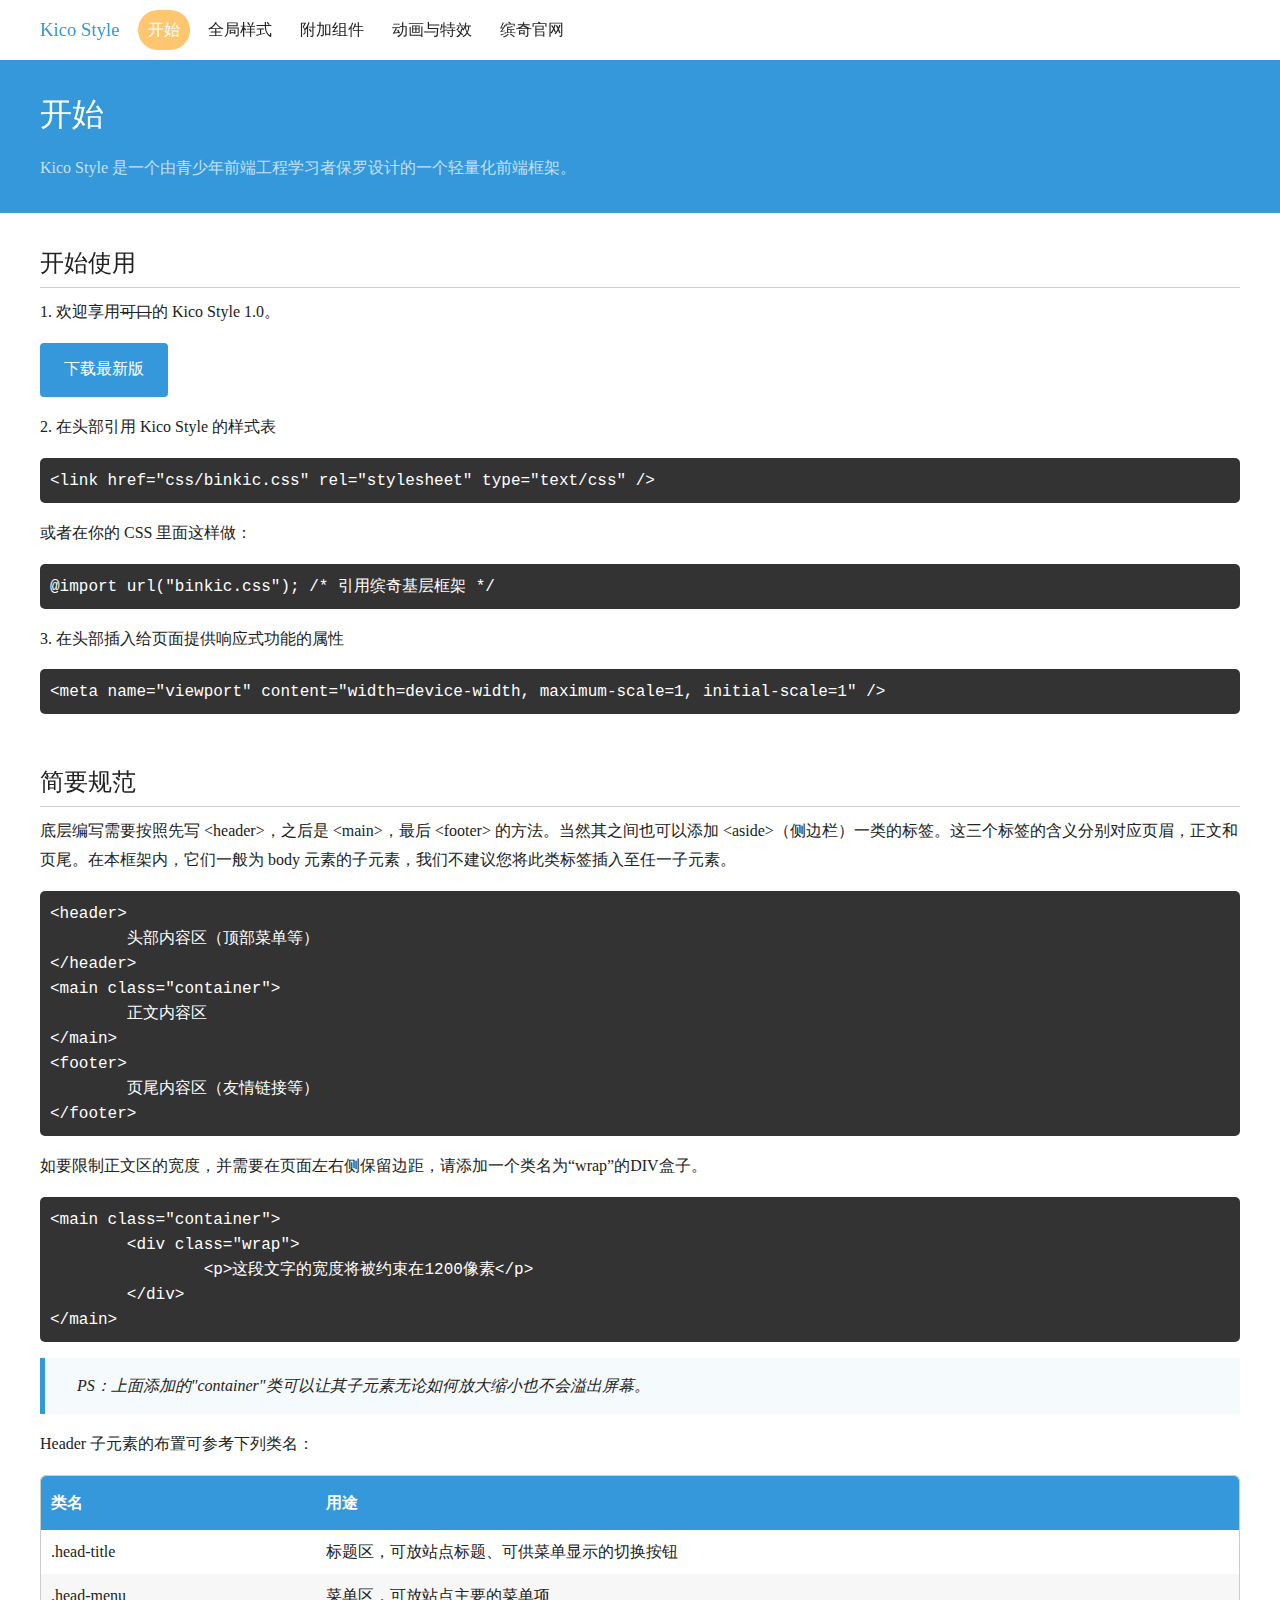
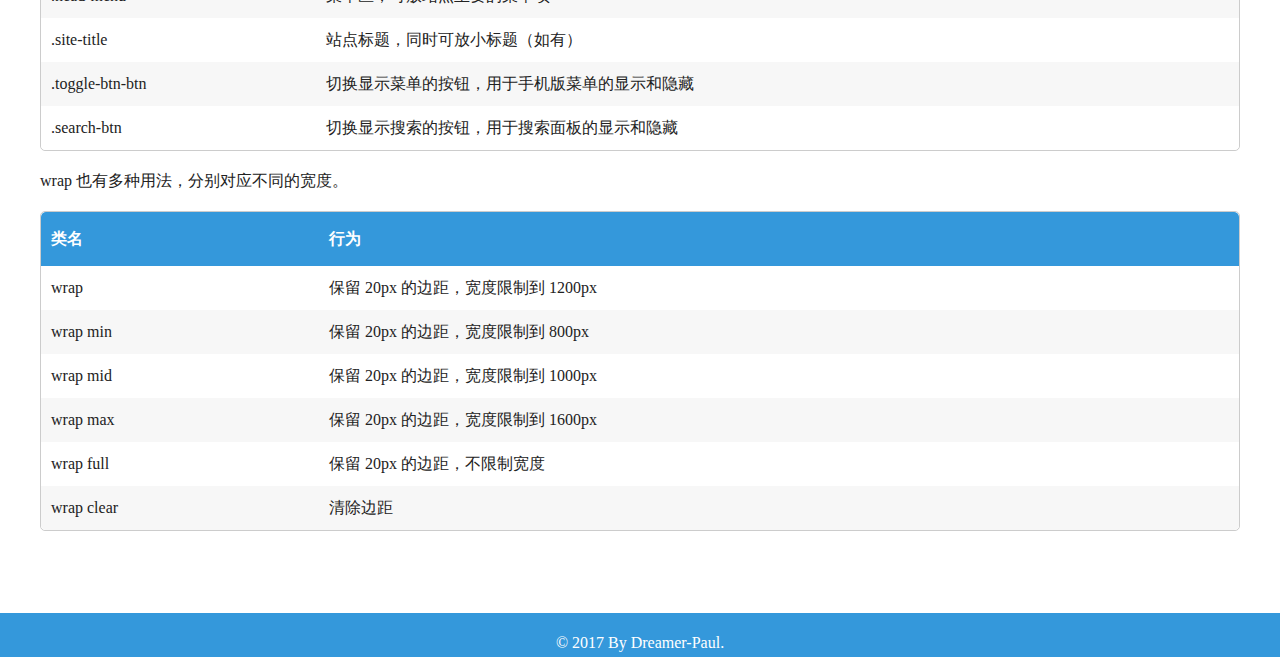
<file: index.html>
<!DOCTYPE html>
<html>
<head>
    <meta charset="UTF-8">
    <title>开始 - Kico Style</title>
    <meta name="theme-color" content="#3498db">
    <link href="css/doc.css" rel="stylesheet" type="text/css"/>
    <link href="css/font-awesome.min.css" rel="stylesheet" type="text/css"/>
    <meta name="viewport" content="width=device-width, maximum-scale=1, initial-scale=1"/>
</head>
<body>
<header>
    <div class="wrap">
        <div class="head-title">
            <h3 class="site-title">Kico Style</h3>
            <div class="toggle-btn"></div>
        </div>
        <ul class="head-menu">
            <li class="active"><a href="index.html">开始</a></li>
            <li><a href="style.html">全局样式</a></li>
            <li><a href="components.html">附加组件</a></li>
            <li><a href="animation.html">动画与特效</a></li>
            <li><a href="https://www.binkic.com" target="_blank">缤奇官网</a></li>
        </ul>
    </div>
</header>
<main class="container">
    <div class="docs-title">
        <div class="wrap">
            <h1>开始</h1>
            <p>Kico Style 是一个由青少年前端工程学习者保罗设计的一个轻量化前端框架。</p>
        </div>
    </div>
    <div class="docs-content">
        <div class="wrap">
            <section id="start">
                <div class="section-title">
                    <h2>开始使用</h2>
                </div>
                <div class="section-content">
                    <p>1. 欢迎享用<del>可口</del>的 Kico Style 1.0。</p>
                    <p><a class="btn blue" href="https://www.binkic.com/product/kico" target="_blank">下载最新版</a></p>
                    <p>2. 在头部引用 Kico Style 的样式表</p>
                    <pre><code>&lt;link href="css/binkic.css" rel="stylesheet" type="text/css" /&gt;</code></pre>
                    <p>或者在你的 CSS 里面这样做：</p>
                    <pre><code>@import url("binkic.css"); /* 引用缤奇基层框架 */</code></pre>
                    <p>3. 在头部插入给页面提供响应式功能的属性</p>
                    <pre><code>&lt;meta name="viewport" content="width=device-width, maximum-scale=1, initial-scale=1" /&gt;</code></pre>
                </div>
            </section>
            <section id="setup">
                <div class="section-title">
                    <h2>简要规范</h2>
                </div>
                <div class="section-content">
                    <p>底层编写需要按照先写 &lt;header&gt;，之后是 &lt;main&gt;，最后 &lt;footer&gt; 的方法。当然其之间也可以添加 &lt;aside&gt;（侧边栏）一类的标签。这三个标签的含义分别对应页眉，正文和页尾。在本框架内，它们一般为 body 元素的子元素，我们不建议您将此类标签插入至任一子元素。</p>
                    <pre><code>&lt;header&gt;
        头部内容区（顶部菜单等）
&lt;/header&gt;
&lt;main class="container"&gt;
        正文内容区
&lt;/main&gt;
&lt;footer&gt;
        页尾内容区（友情链接等）
&lt;/footer&gt;</code></pre>
                    <p>如要限制正文区的宽度，并需要在页面左右侧保留边距，请添加一个类名为“wrap”的DIV盒子。</p>
                    <pre><code>&lt;main class="container"&gt;
        &lt;div class="wrap"&gt;
                &lt;p&gt;这段文字的宽度将被约束在1200像素&lt;/p&gt;
        &lt;/div&gt;
&lt;/main&gt;</code></pre>
                    <blockquote>PS：上面添加的"container"类可以让其子元素无论如何放大缩小也不会溢出屏幕。</blockquote>
                    <p>Header 子元素的布置可参考下列类名：</p>
                    <div class="bk-table">
                        <table>
                            <thead>
                                <tr>
                                    <td>类名</td>
                                    <td>用途</td>
                                </tr>
                            </thead>
                            <tbody>
                                <tr>
                                    <td>.head-title</td>
                                    <td>标题区，可放站点标题、可供菜单显示的切换按钮</td>
                                </tr>
                                <tr>
                                    <td>.head-menu</td>
                                    <td>菜单区，可放站点主要的菜单项</td>
                                </tr>
                                <tr>
                                    <td>.site-title</td>
                                    <td>站点标题，同时可放小标题（如有）</td>
                                </tr>
                                <tr>
                                    <td>.toggle-btn-btn</td>
                                    <td>切换显示菜单的按钮，用于手机版菜单的显示和隐藏</td>
                                </tr>
                                <tr>
                                    <td>.search-btn</td>
                                    <td>切换显示搜索的按钮，用于搜索面板的显示和隐藏</td>
                                </tr>
                            </tbody>
                        </table>
                    </div>
                    <p>wrap 也有多种用法，分别对应不同的宽度。</p>
                    <div class="bk-table">
                        <table>
                            <thead>
                            <tr>
                                <td>类名</td>
                                <td>行为</td>
                            </tr>
                            </thead>
                            <tbody>
                            <tr>
                                <td>wrap</td>
                                <td>保留 20px 的边距，宽度限制到 1200px</td>
                            </tr>
                            <tr>
                                <td>wrap min</td>
                                <td>保留 20px 的边距，宽度限制到 800px</td>
                            </tr>
                            <tr>
                                <td>wrap mid</td>
                                <td>保留 20px 的边距，宽度限制到 1000px</td>
                            </tr>
                            <tr>
                                <td>wrap max</td>
                                <td>保留 20px 的边距，宽度限制到 1600px</td>
                            </tr>
                            <tr>
                                <td>wrap full</td>
                                <td>保留 20px 的边距，不限制宽度</td>
                            </tr>
                            <tr>
                                <td>wrap clear</td>
                                <td>清除边距</td>
                            </tr>
                            </tbody>
                        </table>
                    </div>
                </div>
            </section>
        </div>
    </div>
</main>
<footer>
    <p>© 2017 By <a href="https://hi-paul.space" title="保罗的博客" target="_blank">Dreamer-Paul</a>.</p>
</footer>

<script src="js/docs.js"></script>
<script src="js/binkic.js"></script>

</body>
</html>
</file>
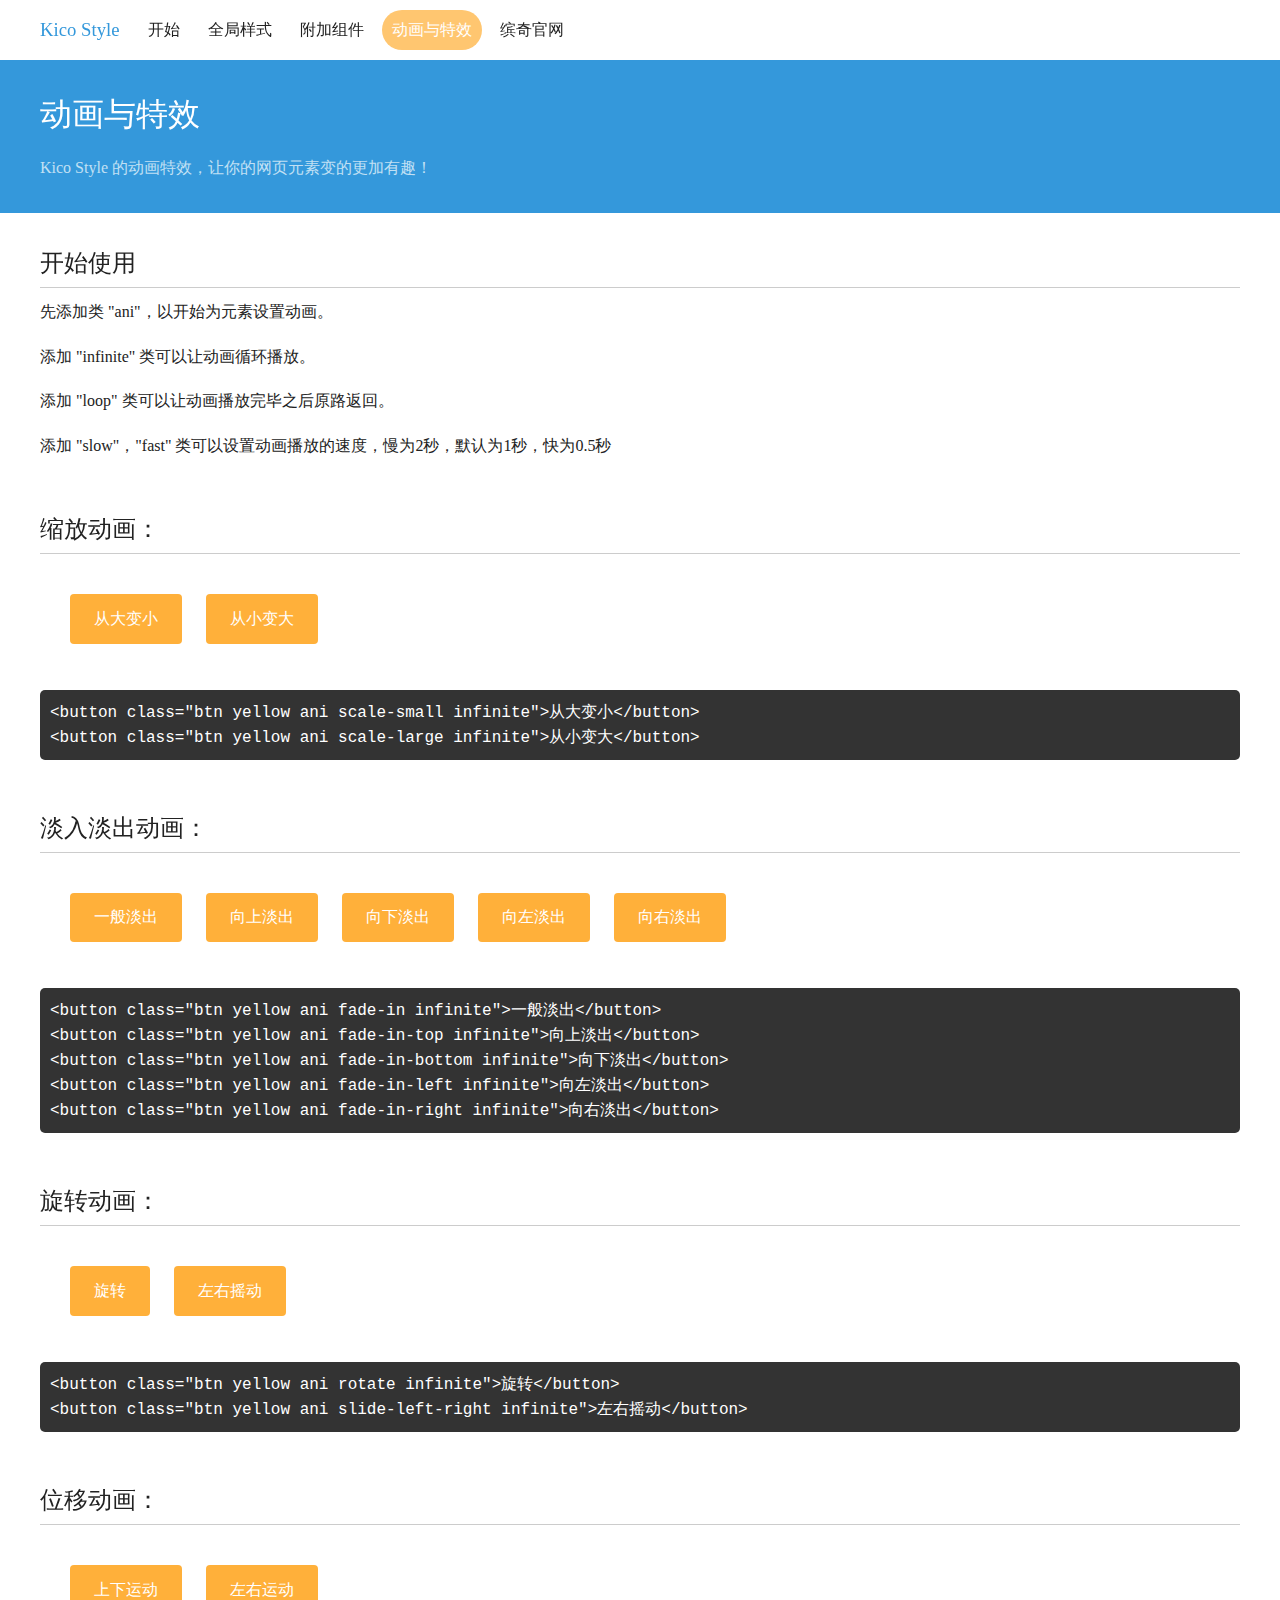
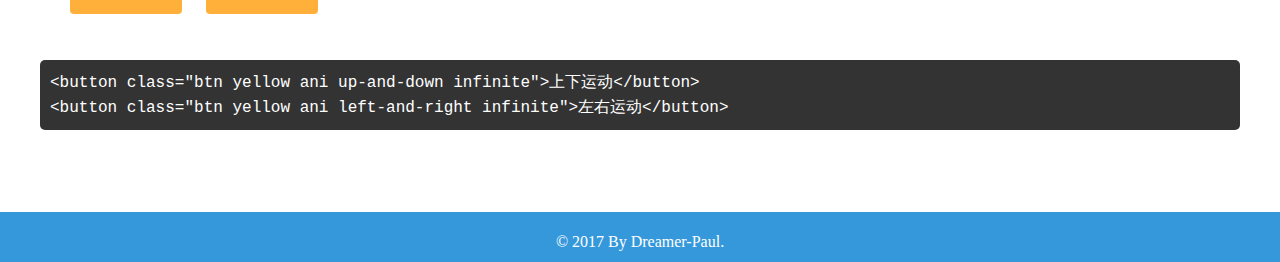
<file: animation.html>
<!DOCTYPE html>
<html>
<head>
    <meta charset="UTF-8">
    <title>动画与特效 - Kico Style</title>
    <meta name="theme-color" content="#3498db">
    <link href="css/doc.css" rel="stylesheet" type="text/css"/>
    <link href="css/font-awesome.min.css" rel="stylesheet" type="text/css"/>
    <meta name="viewport" content="width=device-width, maximum-scale=1, initial-scale=1"/>
</head>
<body>
<header>
    <div class="wrap">
        <div class="head-title">
            <h3 class="site-title">Kico Style</h3>
            <div class="toggle-btn"></div>
        </div>
        <ul class="head-menu">
            <li><a href="index.html">开始</a></li>
            <li><a href="style.html">全局样式</a></li>
            <li><a href="components.html">附加组件</a></li>
            <li class="active"><a href="animation.html">动画与特效</a></li>
            <li><a href="https://www.binkic.com" target="_blank">缤奇官网</a></li>
        </ul>
    </div>
</header>
<main class="container">
    <div class="docs-title">
        <div class="wrap">
            <h1>动画与特效</h1>
            <p>Kico Style 的动画特效，让你的网页元素变的更加有趣！</p>
        </div>
    </div>
    <div class="docs-content">
        <div class="wrap">
            <section id="animation">
                <div class="section-title">
                    <h2>开始使用</h2>
                </div>
                <div class="section-content">
                    <p>先添加类 "ani"，以开始为元素设置动画。</p>
                    <p>添加 "infinite" 类可以让动画循环播放。</p>
                    <p>添加 "loop" 类可以让动画播放完毕之后原路返回。</p>
                    <p>添加 "slow"，"fast" 类可以设置动画播放的速度，慢为2秒，默认为1秒，快为0.5秒</p>
                </div>
            </section>
            <section>
                <div class="section-title">
                    <h2>缩放动画：</h2>
                </div>
                <div class="section-content">
                    <div class="show-animation">
                        <button class="btn yellow ani scale-small infinite">从大变小</button>
                        <button class="btn yellow ani scale-large infinite">从小变大</button>
                    </div>
                    <pre><code>&lt;button class="btn yellow ani scale-small infinite"&gt;从大变小&lt;/button&gt;
&lt;button class="btn yellow ani scale-large infinite"&gt;从小变大&lt;/button&gt;</code></pre>
                </div>
            </section>
            <section>
                <div class="section-title">
                    <h2>淡入淡出动画：</h2>
                </div>
                <div class="section-content">
                    <div class="show-animation">
                        <button class="btn yellow ani fade-in infinite">一般淡出</button>
                        <button class="btn yellow ani fade-in-top infinite">向上淡出</button>
                        <button class="btn yellow ani fade-in-bottom infinite">向下淡出</button>
                        <button class="btn yellow ani fade-in-left infinite">向左淡出</button>
                        <button class="btn yellow ani fade-in-right infinite">向右淡出</button>
                    </div>
                    <pre><code>&lt;button class="btn yellow ani fade-in infinite"&gt;一般淡出&lt;/button&gt;
&lt;button class="btn yellow ani fade-in-top infinite"&gt;向上淡出&lt;/button&gt;
&lt;button class="btn yellow ani fade-in-bottom infinite"&gt;向下淡出&lt;/button&gt;
&lt;button class="btn yellow ani fade-in-left infinite"&gt;向左淡出&lt;/button&gt;
&lt;button class="btn yellow ani fade-in-right infinite"&gt;向右淡出&lt;/button&gt;</code></pre>
                </div>
            </section>
            <section>
                <div class="section-title">
                    <h2>旋转动画：</h2>
                </div>
                <div class="section-content">
                    <div class="show-animation">
                        <button class="btn yellow ani rotate infinite">旋转</button>
                        <button class="btn yellow ani slide-left-right infinite">左右摇动</button>
                    </div>
                    <pre><code>&lt;button class="btn yellow ani rotate infinite"&gt;旋转&lt;/button&gt;
&lt;button class="btn yellow ani slide-left-right infinite"&gt;左右摇动&lt;/button&gt;</code></pre>
                </div>
            </section>
            <section>
                <div class="section-title">
                    <h2>位移动画：</h2>
                </div>
                <div class="section-content">
                    <div class="show-animation">
                        <button class="btn yellow ani up-and-down infinite">上下运动</button>
                        <button class="btn yellow ani left-and-right infinite">左右运动</button>
                    </div>
                    <pre><code>&lt;button class="btn yellow ani up-and-down infinite"&gt;上下运动&lt;/button&gt;
&lt;button class="btn yellow ani left-and-right infinite"&gt;左右运动&lt;/button&gt;</code></pre>
                </div>
            </section>
        </div>
    </div>
</main>
<footer>
    <p>© 2017 By <a href="https://hi-paul.space" title="保罗的博客" target="_blank">Dreamer-Paul</a>.</p>
</footer>

<script src="js/docs.js"></script>
<script src="js/binkic.js"></script>

</body>
</html>
</file>
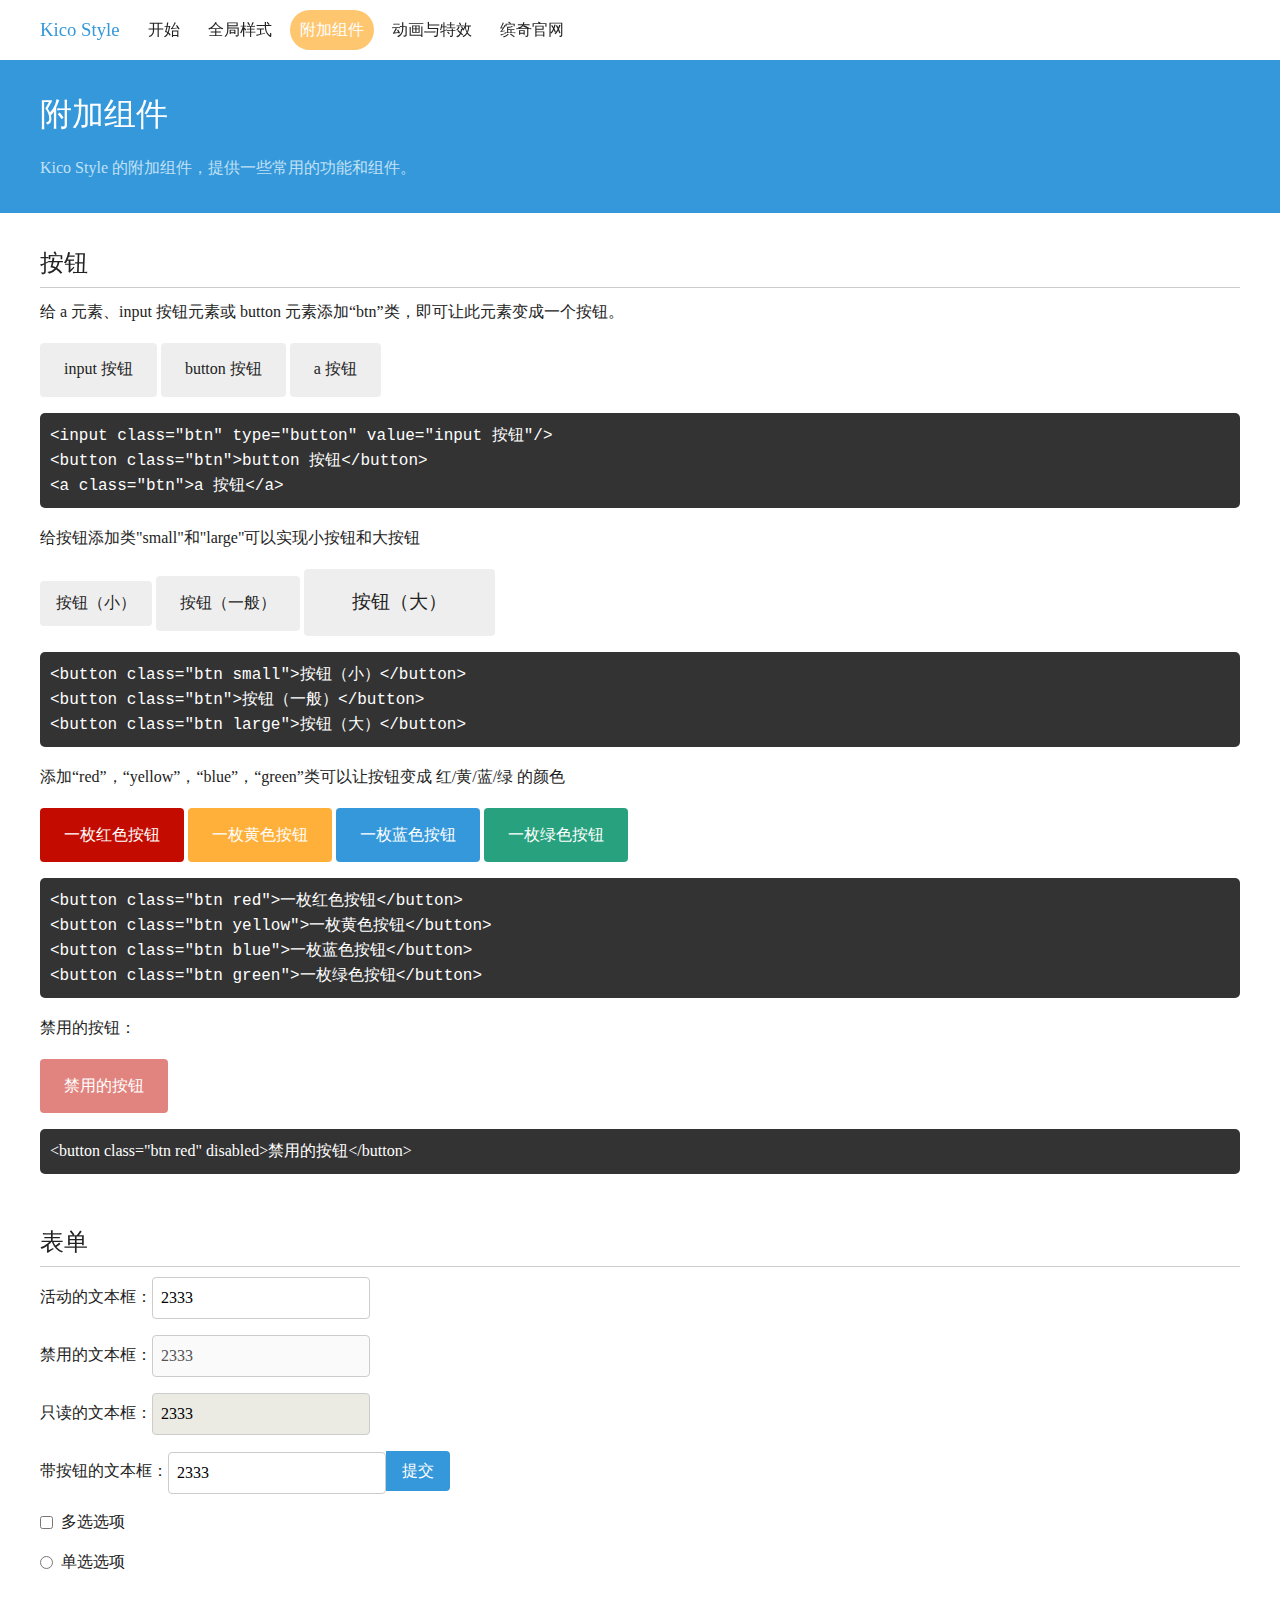
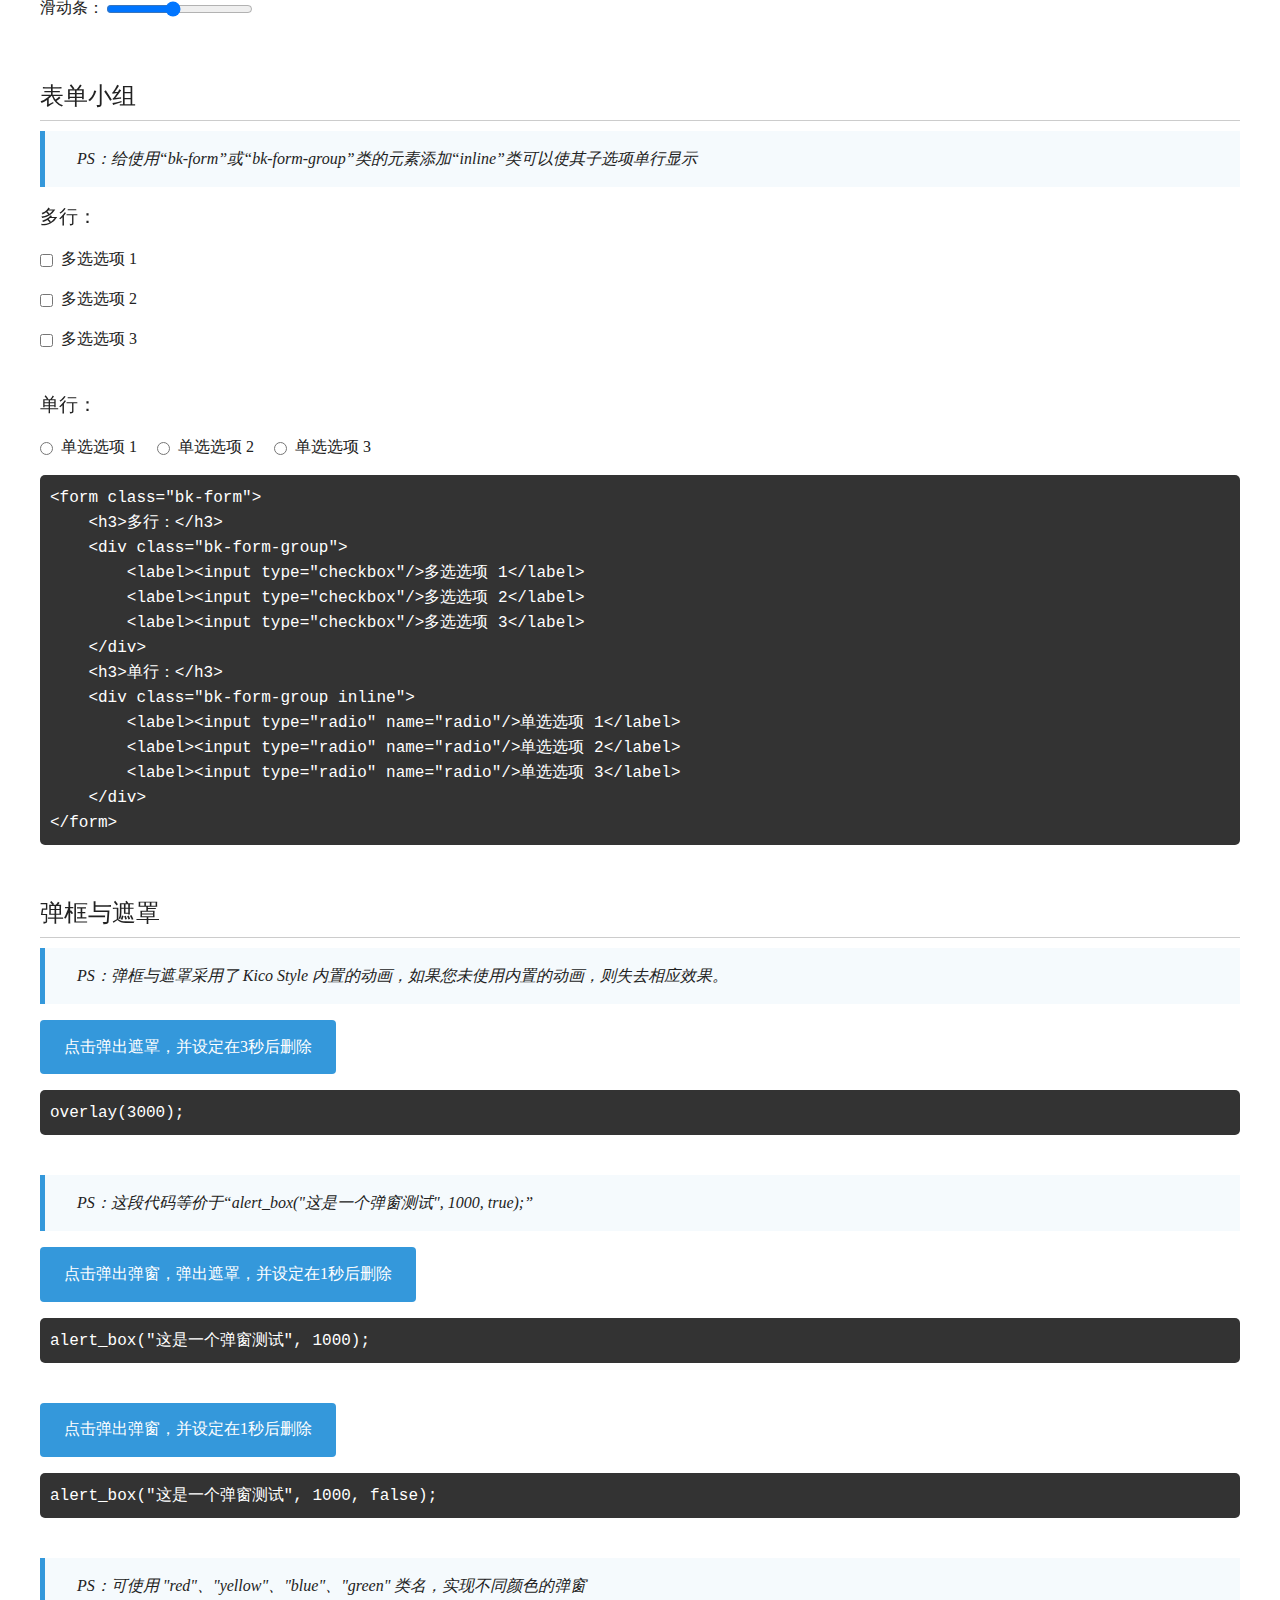
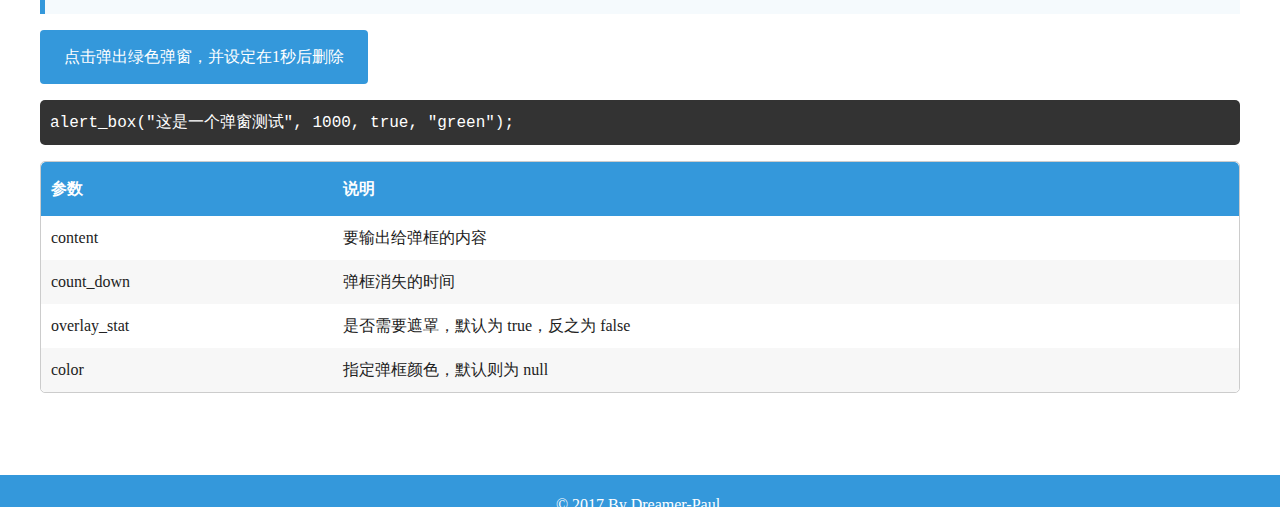
<file: components.html>
<!DOCTYPE html>
<html>
<head>
    <meta charset="UTF-8">
    <title>附加组件 - Kico Style</title>
    <meta name="theme-color" content="#3498db">
    <link href="css/doc.css" rel="stylesheet" type="text/css"/>
    <link href="css/font-awesome.min.css" rel="stylesheet" type="text/css"/>
    <meta name="viewport" content="width=device-width, maximum-scale=1, initial-scale=1"/>
</head>
<body>
<header>
    <div class="wrap">
        <div class="head-title">
            <h3 class="site-title">Kico Style</h3>
            <div class="toggle-btn"></div>
        </div>
        <ul class="head-menu">
            <li><a href="index.html">开始</a></li>
            <li><a href="style.html">全局样式</a></li>
            <li class="active"><a href="components.html">附加组件</a></li>
            <li><a href="animation.html">动画与特效</a></li>
            <li><a href="https://www.binkic.com" target="_blank">缤奇官网</a></li>
        </ul>
    </div>
</header>
<main class="container">
    <div class="docs-title">
        <div class="wrap">
            <h1>附加组件</h1>
            <p>Kico Style 的附加组件，提供一些常用的功能和组件。</p>
        </div>
    </div>
    <div class="docs-content">
        <div class="wrap">
            <section id="buttons">
                <div class="section-title">
                    <h2>按钮</h2>
                </div>
                <div class="section-content">
                    <p>给 a 元素、input 按钮元素或 button 元素添加“btn”类，即可让此元素变成一个按钮。</p>
                    <p>
                        <input class="btn" type="button" value="input 按钮"/>
                        <button class="btn">button 按钮</button>
                        <a class="btn">a 按钮</a>
                    </p>
                    <pre><code>&lt;input class="btn" type="button" value="input 按钮"/&gt;
&lt;button class="btn"&gt;button 按钮&lt;/button&gt;
&lt;a class="btn"&gt;a 按钮&lt;/a&gt;</code></pre>
                    <p>给按钮添加类"small"和"large"可以实现小按钮和大按钮</p>
                    <p>
                        <button class="btn small">按钮（小）</button>
                        <button class="btn">按钮（一般）</button>
                        <button class="btn large">按钮（大）</button>
                    </p>
                    <pre><code>&lt;button class="btn small"&gt;按钮（小）&lt;/button&gt;
&lt;button class="btn"&gt;按钮（一般）&lt;/button&gt;
&lt;button class="btn large"&gt;按钮（大）&lt;/button&gt;</code></pre>
                    <p>添加“red”，“yellow”，“blue”，“green”类可以让按钮变成 红/黄/蓝/绿 的颜色</p>
                    <p>
                        <button class="btn red">一枚红色按钮</button>
                        <button class="btn yellow">一枚黄色按钮</button>
                        <button class="btn blue">一枚蓝色按钮</button>
                        <button class="btn green">一枚绿色按钮</button>
                    </p>
                    <pre><code>&lt;button class="btn red"&gt;一枚红色按钮&lt;/button&gt;
&lt;button class="btn yellow"&gt;一枚黄色按钮&lt;/button&gt;
&lt;button class="btn blue"&gt;一枚蓝色按钮&lt;/button&gt;
&lt;button class="btn green"&gt;一枚绿色按钮&lt;/button&gt;</code></pre>
                    <p>禁用的按钮：</p>
                    <p>
                        <button class="btn red" disabled>禁用的按钮</button>
                    </p>
                    <pre><code></code>&lt;button class="btn red" disabled&gt;禁用的按钮&lt;/button&gt;</pre>
                </div>
            </section>
            <section id="forms">
                <div class="section-title">
                    <h2>表单</h2>
                </div>
                <div class="section-content">
                    <div class="bk-form">
                        <label>活动的文本框：<input value="2333" title="2333"/></label>
                        <label>禁用的文本框：<input value="2333" title="2333" disabled/></label>
                        <label>只读的文本框：<input value="2333" title="2333" readonly/></label>
                        <label>带按钮的文本框：<input value="2333" title="2333"/><button class="btn small blue">提交</button></label>
                        <label><input type="checkbox"/>多选选项</label>
                        <label><input type="radio"/>单选选项</label>
                        <label>滑动条：<input type="range" name="points" min="1" max="10" value="5"/></label>
                    </div>
                </div>
            </section>
            <section id="forms">
                <div class="section-title">
                    <h2>表单小组</h2>
                </div>
                <div class="section-content">
                    <blockquote>PS：给使用“bk-form”或“bk-form-group”类的元素添加“inline”类可以使其子选项单行显示</blockquote>
                    <form class="bk-form">
                        <h3>多行：</h3>
                        <div class="bk-form-group">
                            <label><input type="checkbox"/>多选选项 1</label>
                            <label><input type="checkbox"/>多选选项 2</label>
                            <label><input type="checkbox"/>多选选项 3</label>
                        </div>
                        <h3>单行：</h3>
                        <div class="bk-form-group inline">
                            <label><input type="radio" name="radio"/>单选选项 1</label>
                            <label><input type="radio" name="radio"/>单选选项 2</label>
                            <label><input type="radio" name="radio"/>单选选项 3</label>
                        </div>
                    </form>
                    <pre><code>&lt;form class="bk-form"&gt;
    &lt;h3&gt;多行：&lt;/h3&gt;
    &lt;div class="bk-form-group"&gt;
        &lt;label&gt;&lt;input type="checkbox"/&gt;多选选项 1&lt;/label&gt;
        &lt;label&gt;&lt;input type="checkbox"/&gt;多选选项 2&lt;/label&gt;
        &lt;label&gt;&lt;input type="checkbox"/&gt;多选选项 3&lt;/label&gt;
    &lt;/div&gt;
    &lt;h3&gt;单行：&lt;/h3&gt;
    &lt;div class="bk-form-group inline"&gt;
        &lt;label&gt;&lt;input type="radio" name="radio"/&gt;单选选项 1&lt;/label&gt;
        &lt;label&gt;&lt;input type="radio" name="radio"/&gt;单选选项 2&lt;/label&gt;
        &lt;label&gt;&lt;input type="radio" name="radio"/&gt;单选选项 3&lt;/label&gt;
    &lt;/div&gt;
&lt;/form&gt;</code></pre>
                </div>
            </section>
            <section id="alert">
                <div class="section-title">
                    <h2>弹框与遮罩</h2>
                </div>
                <div class="section-content">
                    <blockquote>PS：弹框与遮罩采用了 Kico Style 内置的动画，如果您未使用内置的动画，则失去相应效果。</blockquote>
                    <p><a class="btn blue" onclick="overlay_test_a()">点击弹出遮罩，并设定在3秒后删除</a></p>
                    <pre><code>overlay(3000);</code></pre>
                    <br/>
                    <blockquote>PS：这段代码等价于“alert_box("这是一个弹窗测试", 1000, true);”</blockquote>
                    <p><a class="btn blue" onclick="alert_test_a()">点击弹出弹窗，弹出遮罩，并设定在1秒后删除</a></p>
                    <pre><code>alert_box("这是一个弹窗测试", 1000);</code></pre>
                    <br/>
                    <p><a class="btn blue" onclick="alert_test_b()">点击弹出弹窗，并设定在1秒后删除</a></p>
                    <pre><code>alert_box("这是一个弹窗测试", 1000, false);</code></pre>
                    <br/>
                    <blockquote>PS：可使用 "red"、"yellow"、"blue"、"green" 类名，实现不同颜色的弹窗</blockquote>
                    <p><a class="btn blue" onclick="alert_test_c()">点击弹出绿色弹窗，并设定在1秒后删除</a></p>
                    <pre><code>alert_box("这是一个弹窗测试", 1000, true, "green");</code></pre>
                    <div class="bk-table">
                        <table>
                            <thead>
                            <tr>
                                <td>参数</td>
                                <td>说明</td>
                            </tr>
                            </thead>
                            <tbody>
                            <tr>
                                <td>content</td>
                                <td>要输出给弹框的内容</td>
                            </tr>
                            <tr>
                                <td>count_down</td>
                                <td>弹框消失的时间</td>
                            </tr>
                            <tr>
                                <td>overlay_stat</td>
                                <td>是否需要遮罩，默认为 true，反之为 false</td>
                            </tr>
                            <tr>
                                <td>color</td>
                                <td>指定弹框颜色，默认则为 null</td>
                            </tr>
                            </tbody>
                        </table>
                    </div>
                </div>
            </section>
        </div>
    </div>
</main>
<footer>
    <p>© 2017 By <a href="https://hi-paul.space" title="保罗的博客" target="_blank">Dreamer-Paul</a>.</p>
</footer>

<script src="js/docs.js"></script>
<script src="js/binkic.js"></script>

</body>
</html>
</file>
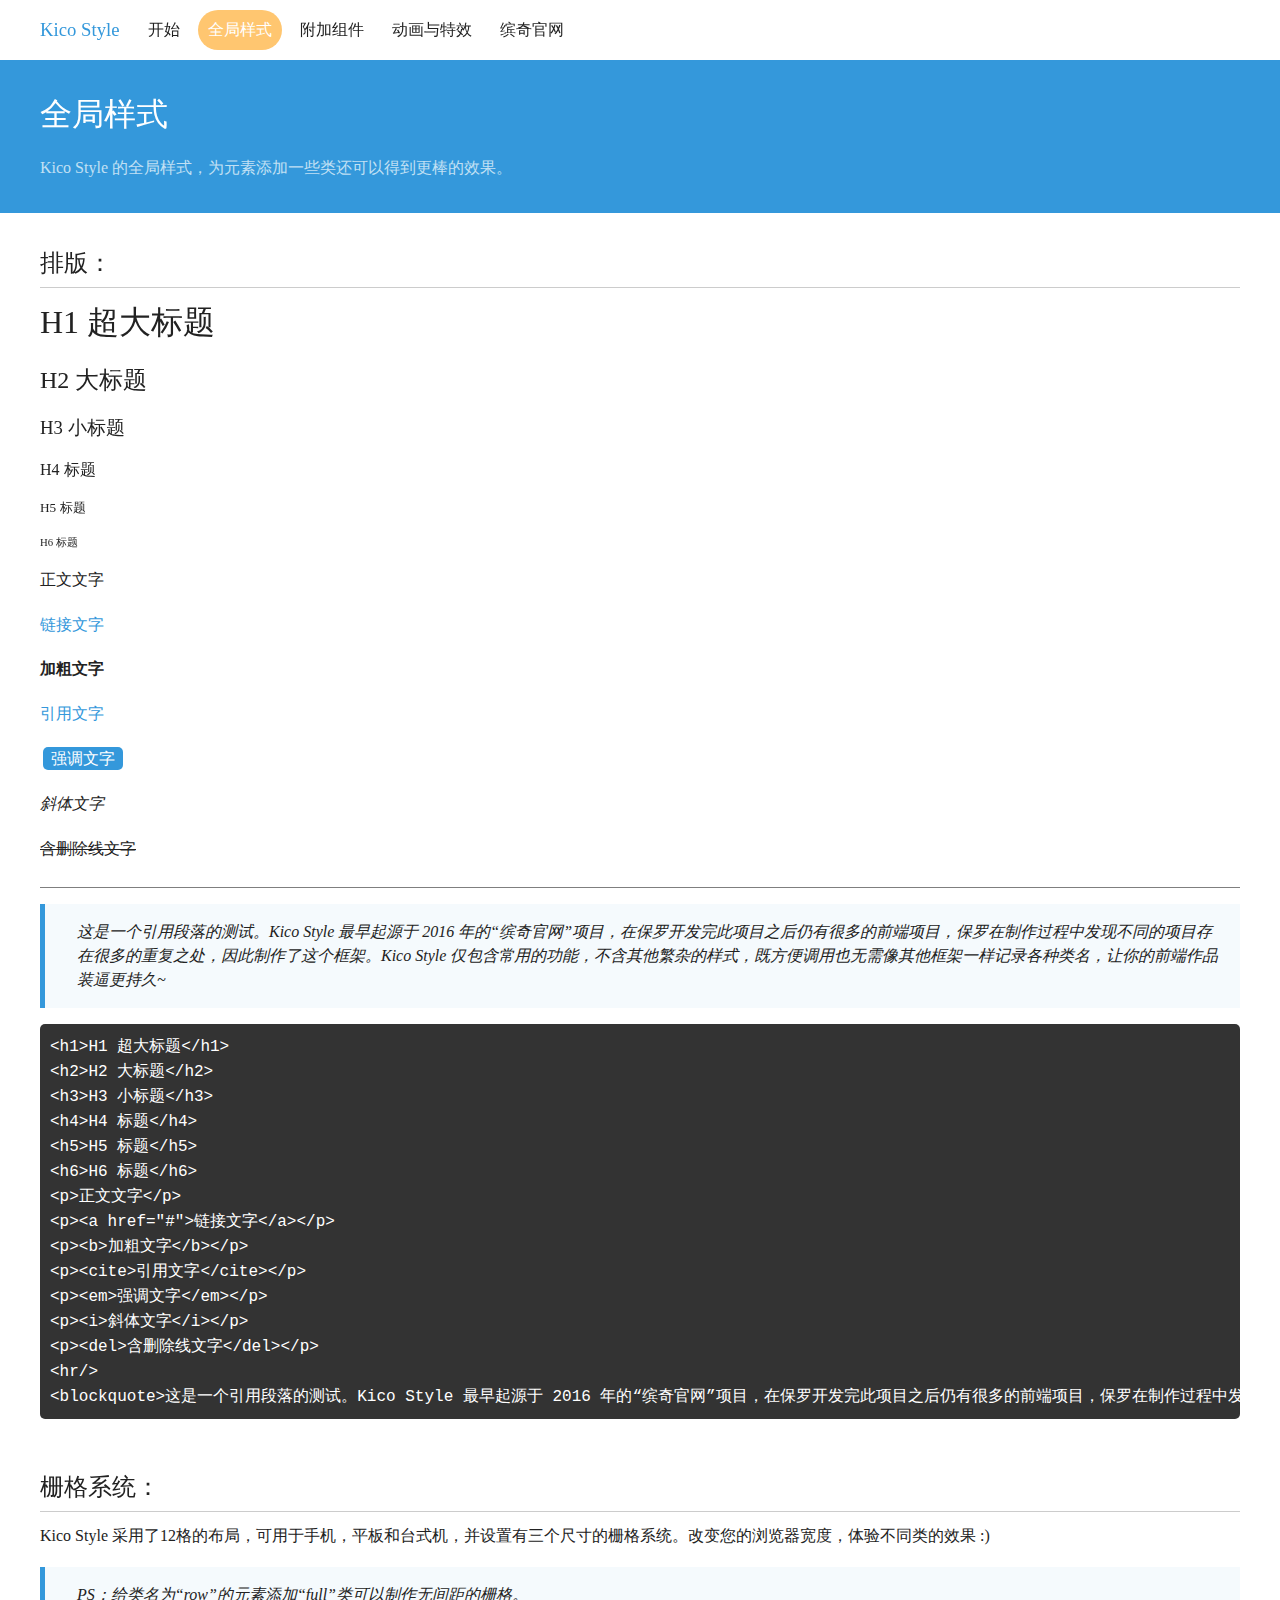
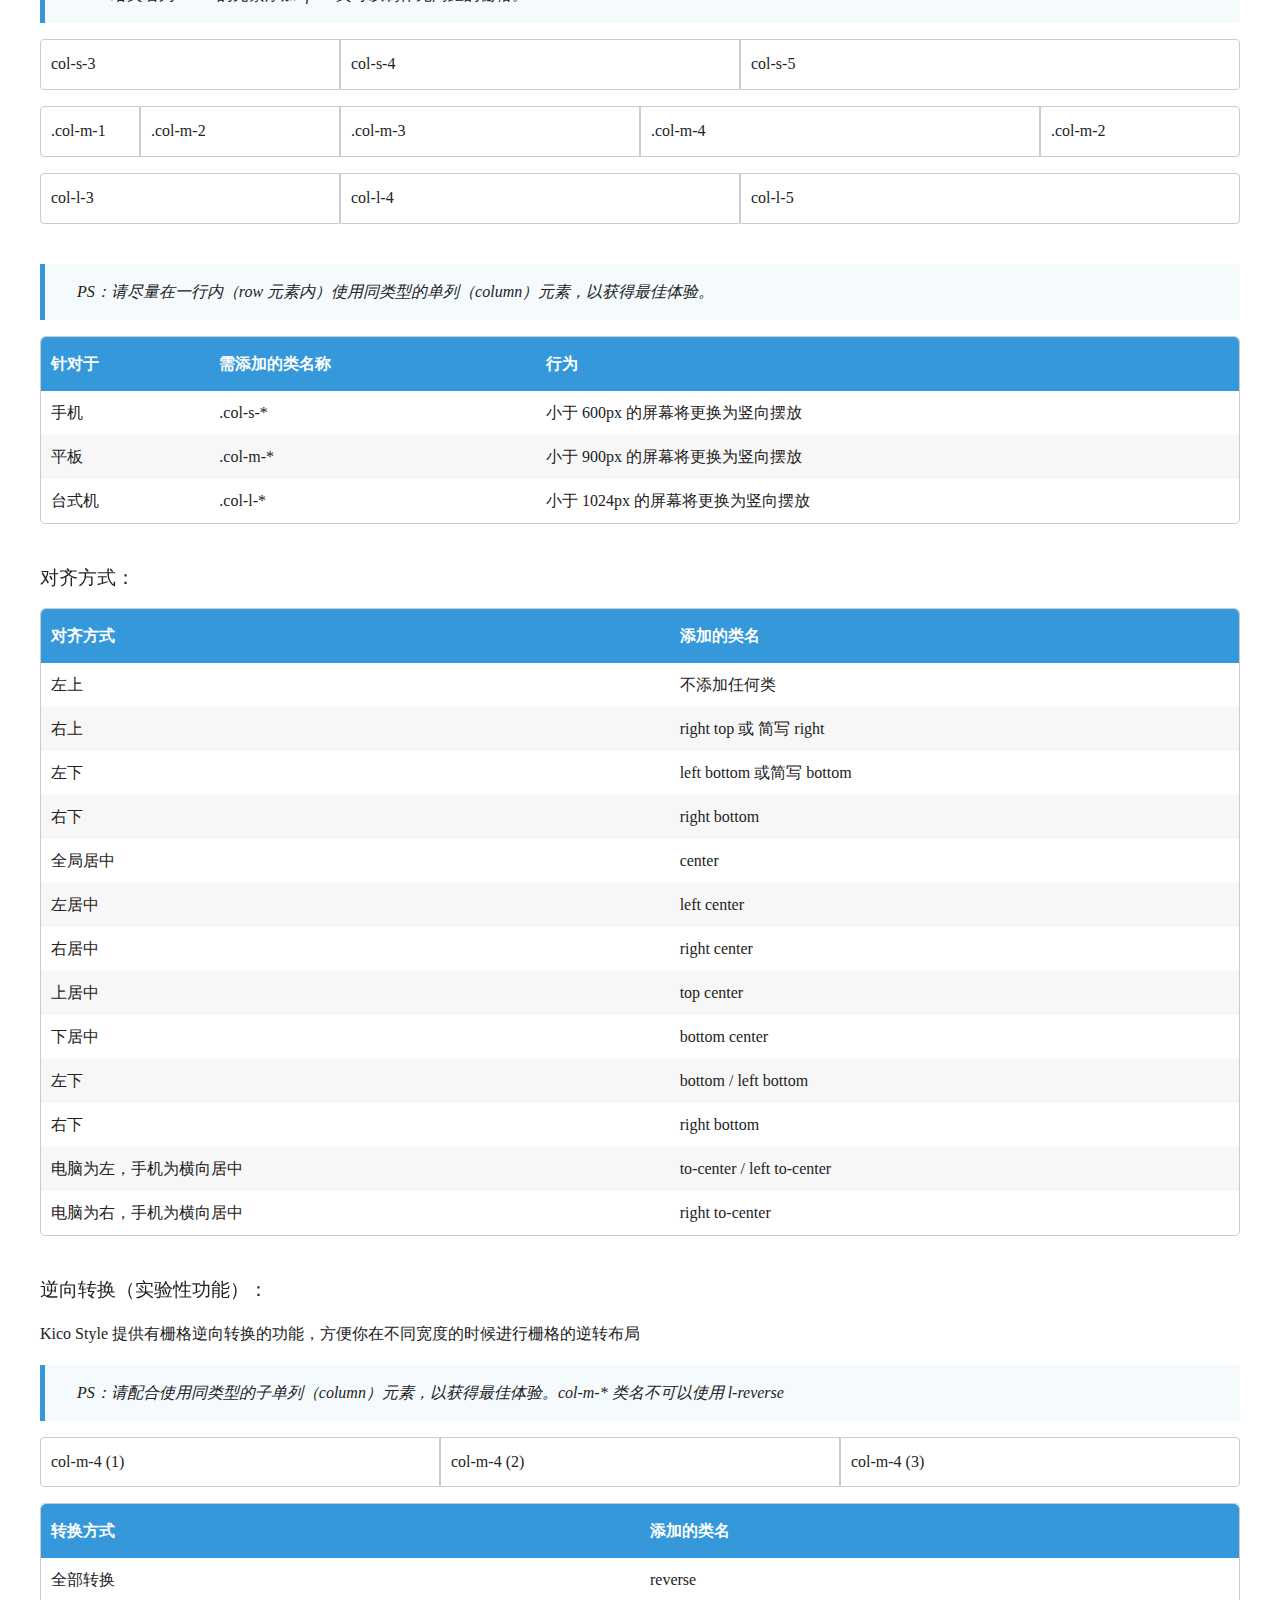
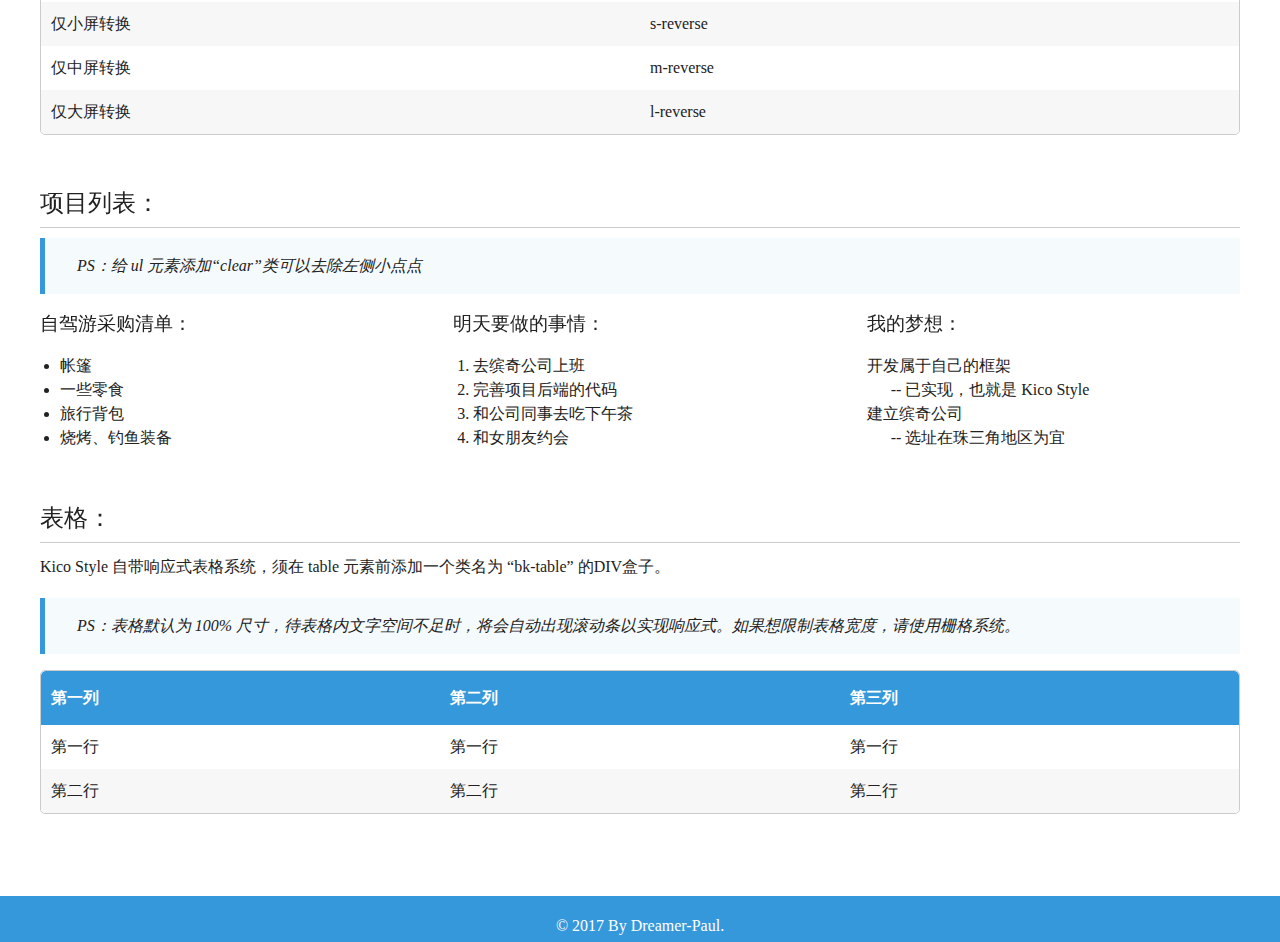
<file: style.html>
<!DOCTYPE html>
<html>
<head>
    <meta charset="UTF-8">
    <title>全局样式 - Kico Style</title>
    <meta name="theme-color" content="#3498db">
    <link href="css/doc.css" rel="stylesheet" type="text/css"/>
    <link href="css/font-awesome.min.css" rel="stylesheet" type="text/css"/>
    <meta name="viewport" content="width=device-width, maximum-scale=1, initial-scale=1"/>
</head>
<body>
<header>
    <div class="wrap">
        <div class="head-title">
            <h3 class="site-title">Kico Style</h3>
            <div class="toggle-btn"></div>
        </div>
        <ul class="head-menu">
            <li><a href="index.html">开始</a></li>
            <li class="active"><a href="style.html">全局样式</a></li>
            <li><a href="components.html">附加组件</a></li>
            <li><a href="animation.html">动画与特效</a></li>
            <li><a href="https://www.binkic.com" target="_blank">缤奇官网</a></li>
        </ul>
    </div>
</header>
<main class="container">
    <div class="docs-title">
        <div class="wrap">
            <h1>全局样式</h1>
            <p>Kico Style 的全局样式，为元素添加一些类还可以得到更棒的效果。</p>
        </div>
    </div>
    <div class="docs-content">
        <div class="wrap">
            <section id="types">
                <div class="section-title">
                    <h2>排版：</h2>
                </div>
                <div class="section-content">
                    <h1>H1 超大标题</h1>
                    <h2>H2 大标题</h2>
                    <h3>H3 小标题</h3>
                    <h4>H4 标题</h4>
                    <h5>H5 标题</h5>
                    <h6>H6 标题</h6>
                    <p>正文文字</p>
                    <p><a href="#">链接文字</a></p>
                    <p><b>加粗文字</b></p>
                    <p><cite>引用文字</cite></p>
                    <p><em>强调文字</em></p>
                    <p><i>斜体文字</i></p>
                    <p><del>含删除线文字</del></p>
                    <hr/>
                    <blockquote>这是一个引用段落的测试。Kico Style 最早起源于 2016 年的“缤奇官网”项目，在保罗开发完此项目之后仍有很多的前端项目，保罗在制作过程中发现不同的项目存在很多的重复之处，因此制作了这个框架。Kico Style 仅包含常用的功能，不含其他繁杂的样式，既方便调用也无需像其他框架一样记录各种类名，让你的前端作品装逼更持久~</blockquote>
                    <pre><code>&lt;h1&gt;H1 超大标题&lt;/h1&gt;
&lt;h2&gt;H2 大标题&lt;/h2&gt;
&lt;h3&gt;H3 小标题&lt;/h3&gt;
&lt;h4&gt;H4 标题&lt;/h4&gt;
&lt;h5&gt;H5 标题&lt;/h5&gt;
&lt;h6&gt;H6 标题&lt;/h6&gt;
&lt;p&gt;正文文字&lt;/p&gt;
&lt;p&gt;&lt;a href="#"&gt;链接文字&lt;/a&gt;&lt;/p&gt;
&lt;p&gt;&lt;b>加粗文字&lt;/b&gt;&lt;/p&gt;
&lt;p&gt;&lt;cite&gt;引用文字&lt;/cite&gt;&lt;/p&gt;
&lt;p&gt;&lt;em&gt;强调文字&lt;/em&gt;&lt;/p&gt;
&lt;p&gt;&lt;i&gt;斜体文字&lt;/i&gt;&lt;/p&gt;
&lt;p&gt;&lt;del&gt;含删除线文字&lt;/del&gt;&lt;/p&gt;
&lt;hr/&gt;
&lt;blockquote&gt;这是一个引用段落的测试。Kico Style 最早起源于 2016 年的“缤奇官网”项目，在保罗开发完此项目之后仍有很多的前端项目，保罗在制作过程中发现不同的项目存在很多的重复之处，因此制作了这个框架。Kico Style 仅包含常用的功能，不含其他繁杂的样式，既方便调用也无需像其他框架一样记录各种类名，让你的前端作品装逼更持久~&lt;/blockquote&gt;</code></pre>
                    </div>
            </section>
            <section id="grids">
                <div class="section-title">
                    <h2>栅格系统：</h2>
                </div>
                <div class="section-content">
                    <p>Kico Style 采用了12格的布局，可用于手机，平板和台式机，并设置有三个尺寸的栅格系统。改变您的浏览器宽度，体验不同类的效果 :)</p>
                    <blockquote>PS：给类名为“row”的元素添加“full”类可以制作无间距的栅格。</blockquote>
                    <div class="row full show-column">
                        <div class="col-s-3">
                            <p>col-s-3</p>
                        </div>
                        <div class="col-s-4">
                            <p>col-s-4</p>
                        </div>
                        <div class="col-s-5">
                            <p>col-s-5</p>
                        </div>
                    </div>
                    <div class="row full show-column">
                        <div class="col-m-1">
                            <p>.col-m-1</p>
                        </div>
                        <div class="col-m-2">
                            <p>.col-m-2</p>
                        </div>
                        <div class="col-m-3">
                            <p>.col-m-3</p>
                        </div>
                        <div class="col-m-4">
                            <p>.col-m-4</p>
                        </div>
                        <div class="col-m-2">
                            <p>.col-m-2</p>
                        </div>
                    </div>
                    <div class="row full show-column">
                        <div class="col-l-3">
                            <p>col-l-3</p>
                        </div>
                        <div class="col-l-4">
                            <p>col-l-4</p>
                        </div>
                        <div class="col-l-5">
                            <p>col-l-5</p>
                        </div>
                    </div>
                    <br/>
                    <blockquote>PS：请尽量在一行内（row 元素内）使用同类型的单列（column）元素，以获得最佳体验。</blockquote>
                    <div class="bk-table">
                        <table>
                            <thead>
                            <tr>
                                <td>针对于</td>
                                <td>需添加的类名称</td>
                                <td>行为</td>
                            </tr>
                            </thead>
                            <tbody>
                            <tr>
                                <td>手机</td>
                                <td>.col-s-*</td>
                                <td>小于 600px 的屏幕将更换为竖向摆放</td>
                            </tr>
                            <tr>
                                <td>平板</td>
                                <td>.col-m-*</td>
                                <td>小于 900px 的屏幕将更换为竖向摆放</td>
                            </tr>
                            <tr>
                                <td>台式机</td>
                                <td>.col-l-*</td>
                                <td>小于 1024px 的屏幕将更换为竖向摆放</td>
                            </tr>
                            </tbody>
                        </table>
                    </div>
                    <br/>
                    <h3>对齐方式：</h3>
                    <div class="bk-table">
                        <table>
                            <thead>
                            <tr>
                                <td>对齐方式</td>
                                <td>添加的类名</td>
                            </tr>
                            </thead>
                            <tbody>
                            <tr>
                                <td>左上</td>
                                <td>不添加任何类</td>
                            </tr>
                            <tr>
                                <td>右上</td>
                                <td>right top 或 简写 right</td>
                            </tr>
                            <tr>
                                <td>左下</td>
                                <td>left bottom 或简写 bottom</td>
                            </tr>
                            <tr>
                                <td>右下</td>
                                <td>right bottom</td>
                            </tr>
                            <tr>
                                <td>全局居中</td>
                                <td>center</td>
                            </tr>
                            <tr>
                                <td>左居中</td>
                                <td>left center</td>
                            </tr>
                            <tr>
                                <td>右居中</td>
                                <td>right center</td>
                            </tr>
                            <tr>
                                <td>上居中</td>
                                <td>top center</td>
                            </tr>
                            <tr>
                                <td>下居中</td>
                                <td>bottom center</td>
                            </tr>
                            <tr>
                                <td>左下</td>
                                <td>bottom / left bottom</td>
                            </tr>
                            <tr>
                                <td>右下</td>
                                <td>right bottom</td>
                            </tr>
                            <tr>
                                <td>电脑为左，手机为横向居中</td>
                                <td>to-center / left to-center</td>
                            </tr>
                            <tr>
                                <td>电脑为右，手机为横向居中</td>
                                <td>right to-center</td>
                            </tr>
                            </tbody>
                        </table>
                    </div>
                    <br/>
                    <h3>逆向转换（实验性功能）：</h3>
                    <p>Kico Style 提供有栅格逆向转换的功能，方便你在不同宽度的时候进行栅格的逆转布局</p>
                    <blockquote>PS：请配合使用同类型的子单列（column）元素，以获得最佳体验。col-m-* 类名不可以使用 l-reverse </blockquote>
                    <div class="row full s-reverse show-column">
                        <div class="col-m-4">
                            <p>col-m-4 (1)</p>
                        </div>
                        <div class="col-m-4">
                            <p>col-m-4 (2)</p>
                        </div>
                        <div class="col-m-4">
                            <p>col-m-4 (3)</p>
                        </div>
                    </div>
                    <div class="bk-table">
                        <table>
                            <thead>
                                <tr>
                                    <td>转换方式</td>
                                    <td>添加的类名</td>
                                </tr>
                            </thead>
                            <tbody>
                                <tr>
                                    <td>全部转换</td>
                                    <td>reverse</td>
                                </tr>
                                <tr>
                                    <td>仅小屏转换</td>
                                    <td>s-reverse</td>
                                </tr>
                                <tr>
                                    <td>仅中屏转换</td>
                                    <td>m-reverse</td>
                                </tr>
                                <tr>
                                    <td>仅大屏转换</td>
                                    <td>l-reverse</td>
                                </tr>
                            </tbody>
                        </table>
                    </div>
                </div>
            </section>
            <!--
            <section id="reverse">
                <div class="section-title">
                    <h2>栅格逆向转换：</h2>
                </div>
                <div class="section-content">

                </div>
            </section>-->
            <section id="list">
                <div class="section-title">
                    <h2>项目列表：</h2>
                </div>
                <div class="section-content">
                    <blockquote>PS：给 ul 元素添加“clear”类可以去除左侧小点点</blockquote>
                    <div class="row">
                        <div class="col-m-4">
                            <h3>自驾游采购清单：</h3>
                            <ul>
                                <li>帐篷</li>
                                <li>一些零食</li>
                                <li>旅行背包</li>
                                <li>烧烤、钓鱼装备</li>
                            </ul>
                        </div>
                        <div class="col-m-4">
                            <h3>明天要做的事情：</h3>
                            <ol>
                                <li>去缤奇公司上班</li>
                                <li>完善项目后端的代码</li>
                                <li>和公司同事去吃下午茶</li>
                                <li>和女朋友约会</li>
                            </ol>
                        </div>
                        <div class="col-m-4">
                            <h3>我的梦想：</h3>
                            <dl>
                                <dt>开发属于自己的框架</dt>
                                <dd>已实现，也就是 Kico Style</dd>
                                <dt>建立缤奇公司</dt>
                                <dd>选址在珠三角地区为宜</dd>
                            </dl>
                        </div>
                    </div>
                </div>
            </section>
            <section id="table">
                <div class="section-title">
                    <h2>表格：</h2>
                </div>
                <div class="section-content">
                    <p>Kico Style 自带响应式表格系统，须在 table 元素前添加一个类名为 “bk-table” 的DIV盒子。</p>
                    <blockquote>PS：表格默认为 100% 尺寸，待表格内文字空间不足时，将会自动出现滚动条以实现响应式。如果想限制表格宽度，请使用栅格系统。</blockquote>
                    <div class="bk-table">
                        <table>
                            <thead>
                                <tr>
                                    <td>第一列</td>
                                    <td>第二列</td>
                                    <td>第三列</td>
                                </tr>
                            </thead>
                            <tbody>
                                <tr>
                                    <td>第一行</td>
                                    <td>第一行</td>
                                    <td>第一行</td>
                                </tr>
                                <tr>
                                    <td>第二行</td>
                                    <td>第二行</td>
                                    <td>第二行</td>
                                </tr>
                            </tbody>
                        </table>
                    </div>
                </div>
            </section>
        </div>
    </div>
</main>
<footer>
    <p>© 2017 By <a href="https://hi-paul.space" title="保罗的博客" target="_blank">Dreamer-Paul</a>.</p>
</footer>

<script src="js/docs.js"></script>
<script src="js/binkic.js"></script>

</body>
</html>
</file>
<file: css/doc.css>
@charset "UTF-8";

/* ----

# Kico Style Docs
# By: Dreamer-Paul
# Last Update: 2017.7.9

一个简洁、有趣的开源响应式框架，仅包含基础样式，需按照一定规则进行二次开发。

欢迎你加入缤奇，和我们一起改变世界。
本代码为缤奇保罗原创，并遵守 MIT 开源协议。保罗的个人博客：https://hi-paul.space

---- */

@import url("binkic.css"); /* 引用缤奇基层框架 */

/* 0 - 全局
-------------------------------- */
h1, h2, h3, h4 ,h5, h6{
    font-weight: normal;
}

/* 1 - 页眉
-------------------------------- */
header{
    left: 0;
    right: 0;
    z-index: 20;
    position: fixed;
    background: #fff;
    transition: box-shadow 0.3s, height 0.3s;
}
header.active{
    box-shadow: 0 5px 5px -2px rgba(0, 0, 0, 0.2);
}
header .head-title{
    float: left;
}
header .head-title:after{
    content: "";
    clear: both;
    display: block;
}
header .head-title .site-title{
    float: left;
    color: #3498db;
    margin-right: 1em;
    margin-bottom: 0;
    line-height: 60px;
}

header .toggle-btn{
    color: #fff;
    width: 40px;
    height: 40px;
    cursor: pointer;
    float: right;
    display: none;
    text-align: center;
    background: #ffc670;
    border-radius: 100%;
    margin: 10px 0;
}
header .toggle-btn:before{
    font-size: 24px;
    content: "\f0c9";
    line-height: 40px;
    font-family: FontAwesome;
}

header .head-menu{
    margin: 0;
    float: left;
}
header .head-menu li{
    float: left;
    margin: 10px 0;
    list-style: none;
    line-height: 30px;
}
header .head-menu li a{
    color: #222;
    display: block;
    padding: 5px 10px;
    margin-right: .5em;
    border-radius: 30px;
    transition: color 0.3s, background 0.3s;
}

header .head-menu li a:hover{
    color: #fff;
    background: #ffc670;
}

header .head-menu li.active a{
    color: #fff;
    background: #ffc670;
}

@media screen and (max-width: 900px) {
    header .head-title{
        float: none;
    }
    header .toggle-btn{
        display: block;
    }
    header .head-menu{
        height: 0;
        overflow: hidden;
        background: #fff;
        transform: scaleY(0);
        transition: height 0.3s, transform 0.3s;
        transform-origin: top center;
    }
    header .head-menu.active{
        height: 260px;
        transform: scaleY(1);
    }
    header .head-menu, header .head-menu li{
        float: none;
    }
    header .head-menu li a{
        margin-right: 0;
    }
}

/* 2 - 主体内容
-------------------------------- */
.container{
    padding-top: 60px;
}

/* -- 页面标题区 */
.docs-title{
    color: #fff;
    padding: 30px 0;
    background: #3498db;
}
.docs-title p{
    color: #c1e0f4;
}

/* -- 页面内容区 */
.docs-content{
    padding: 2em 0;
}

.section-title{
    margin-bottom: 10px;
    border-bottom: 1px #ccc solid;
}
.section-title h2{
    margin-bottom: 0.25em;
}

.section-content > *{
    margin-bottom: 1rem;
}
.section-content > *:last-child{
    margin-bottom: 0;
}

section{
    margin-bottom: 50px;
}
.show-column{
    margin-bottom: 1rem;
}
.show-column > *[class*="col-"]{
    background: #fff;
    padding: 10px !important;
    border: 1px #ccc solid;
}
.show-column > *[class*="col-"]:first-child{
    border-radius: 4px 0 0 4px;
}
.show-column > *[class*="col-"]:last-child{
    border-radius: 0 4px 4px 0;
}

.show-animation{
    padding: 30px;
}
.show-animation > *{
    margin-right: 20px;
}

/* 3 - 页尾
-------------------------------- */
footer{
    color: #fff;
    padding: 1em 0;
    text-align: center;
    background: #3498db;
}
footer a{
    color: #fff;
}


/* ----

:) Copyright (C) 2017 Binkic Team. Made With ♥ By Paul.

---- */
</file>
